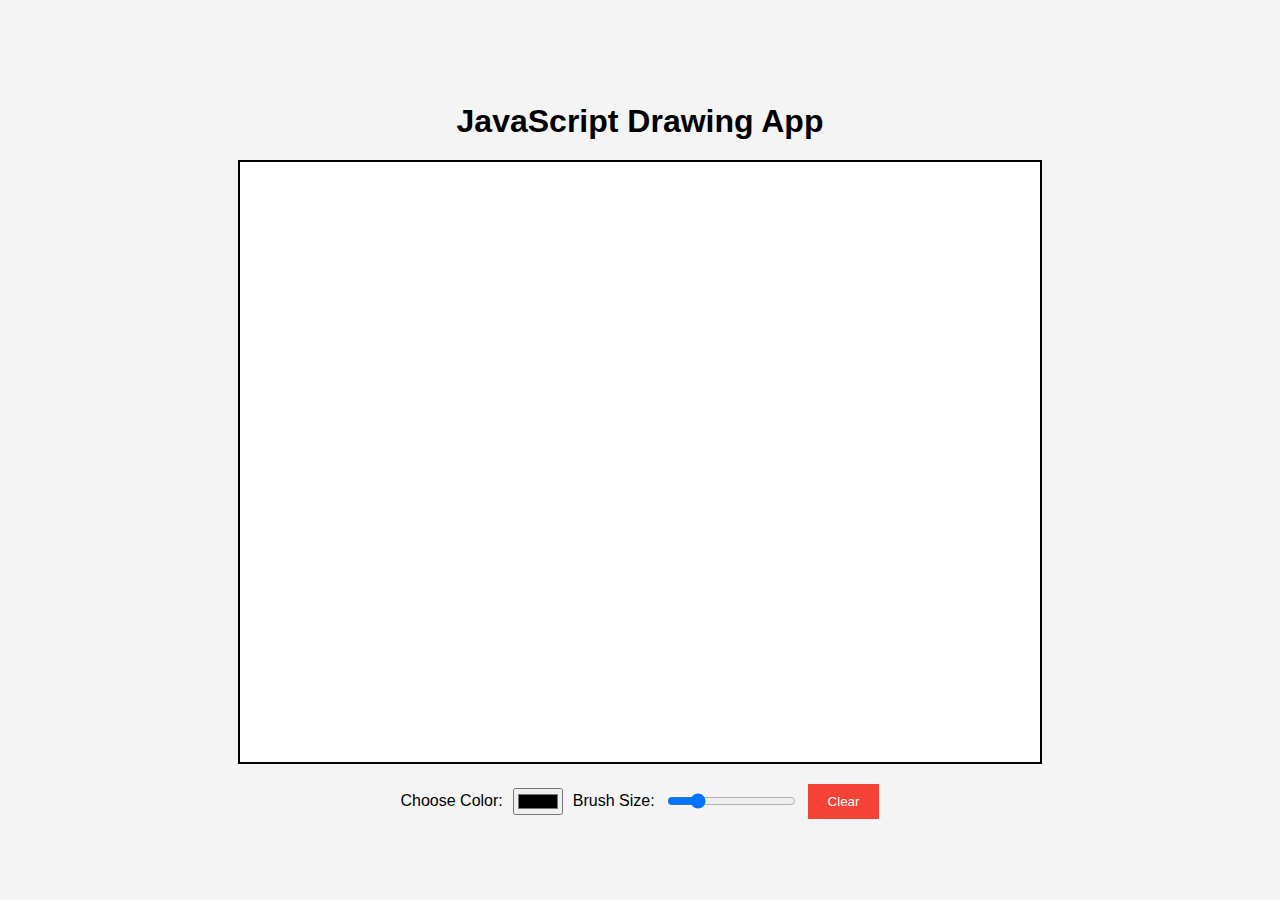
<file: Drawing/index.html>
<!DOCTYPE html>
<html lang="en">
<head>
    <meta charset="UTF-8">
    <meta name="viewport" content="width=device-width, initial-scale=1.0">
    <title>JavaScript Drawing App</title>
    <link rel="stylesheet" href="styles.css">
</head>
<body>
    <h1>JavaScript Drawing App</h1>
    <div class="container">
        <canvas id="drawingCanvas"></canvas>
        <div class="controls">
            <label for="colorPicker">Choose Color:</label>
            <input type="color" id="colorPicker" value="#000000">

            <label for="brushSize">Brush Size:</label>
            <input type="range" id="brushSize" min="1" max="20" value="5">
            
            <button id="clearCanvas">Clear</button>
        </div>
    </div>

    <script src="script.js"></script>
</body>
</html>
</file>
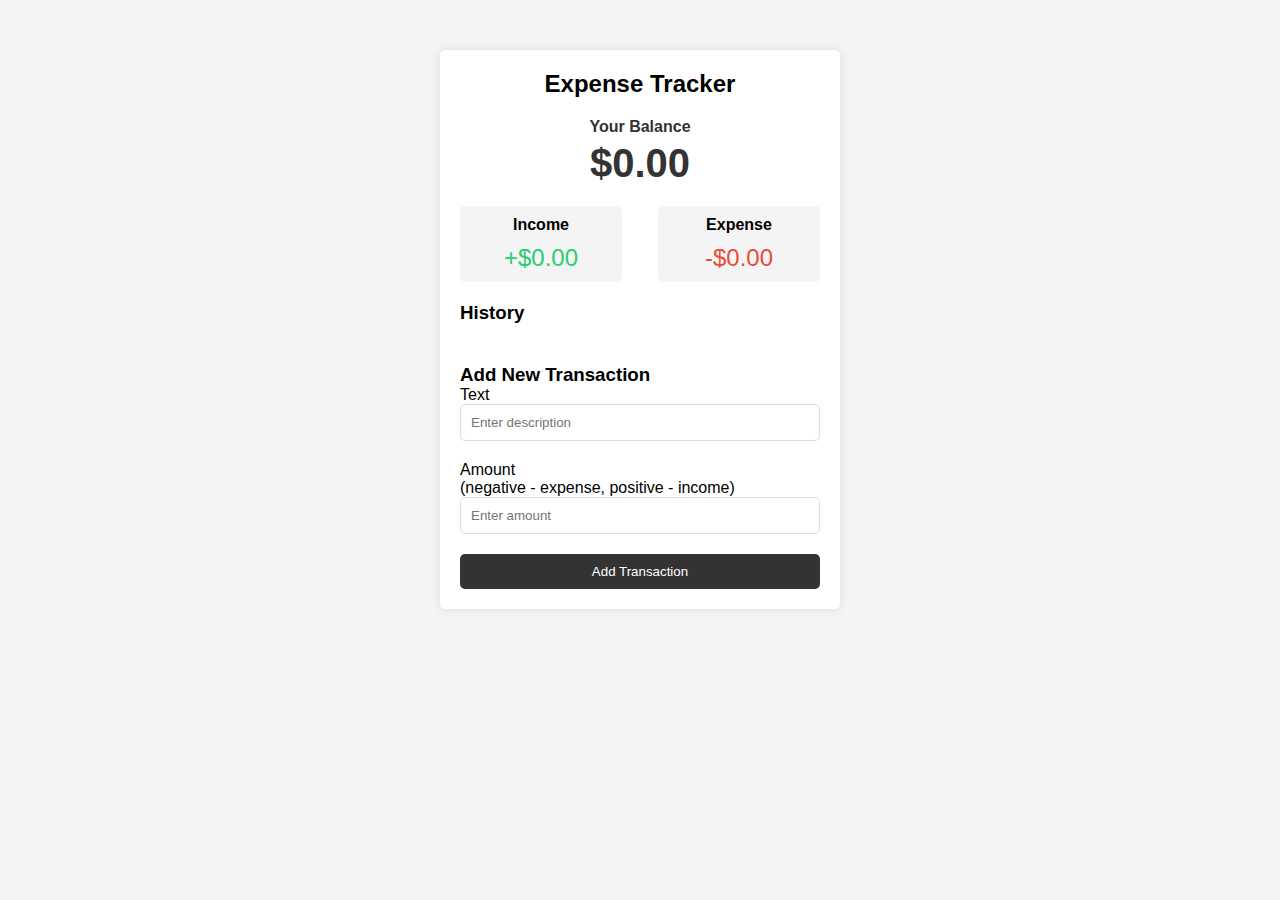
<file: Tracker/index.html>
<!DOCTYPE html>
<html lang="en">
<head>
  <meta charset="UTF-8">
  <meta name="viewport" content="width=device-width, initial-scale=1.0">
  <title>Expense Tracker</title>
  <link rel="stylesheet" href="style.css">
</head>
<body>
  <div class="container">
    <h2>Expense Tracker</h2>
    <div class="balance">
      <h4>Your Balance</h4>
      <h1 id="balance">$0.00</h1>
    </div>
    
    <div class="inc-exp-container">
      <div>
        <h4>Income</h4>
        <p id="money-plus" class="money plus">+$0.00</p>
      </div>
      <div>
        <h4>Expense</h4>
        <p id="money-minus" class="money minus">-$0.00</p>
      </div>
    </div>

    <h3>History</h3>
    <ul id="list" class="list">
      <!-- Transactions will appear here -->
    </ul>

    <h3>Add New Transaction</h3>
    <form id="form">
      <div class="form-control">
        <label for="text">Text</label>
        <input type="text" id="text" placeholder="Enter description">
      </div>
      <div class="form-control">
        <label for="amount">Amount <br> (negative - expense, positive - income)</label>
        <input type="number" id="amount" placeholder="Enter amount">
      </div>
      <button class="btn">Add Transaction</button>
    </form>
  </div>

  <script src="script.js"></script>
</body>
</html>
</file>
<file: Drawing/styles.css>
body {
    font-family: Arial, sans-serif;
    display: flex;
    flex-direction: column;
    align-items: center;
    justify-content: center;
    height: 100vh;
    margin: 0;
    background-color: #f4f4f4;
}

h1 {
    margin-bottom: 20px;
}

.container {
    display: flex;
    flex-direction: column;
    align-items: center;
}

canvas {
    border: 2px solid #000;
    background-color: #fff;
    cursor: crosshair;
}

.controls {
    margin-top: 20px;
    display: flex;
    align-items: center;
    gap: 10px;
}

button {
    padding: 10px 20px;
    background-color: #f44336;
    color: #fff;
    border: none;
    cursor: pointer;
}

button:hover {
    background-color: #d32f2f;
}
</file>
<file: Tracker/style.css>
* {
    box-sizing: border-box;
    margin: 0;
    padding: 0;
  }
  
  body {
    font-family: 'Poppins', sans-serif;
    background-color: #f4f4f4;
  }
  
  .container {
    max-width: 400px;
    margin: 50px auto;
    padding: 20px;
    background-color: white;
    border-radius: 5px;
    box-shadow: 0 0 10px rgba(0, 0, 0, 0.1);
  }
  
  h2 {
    text-align: center;
    margin-bottom: 20px;
  }
  
  .balance {
    margin-bottom: 20px;
    text-align: center;
  }
  
  .balance h4 {
    margin-bottom: 5px;
    color: #333;
  }
  
  .balance h1 {
    font-size: 2.5rem;
    color: #333;
  }
  
  .inc-exp-container {
    display: flex;
    justify-content: space-between;
    margin-bottom: 20px;
  }
  
  .inc-exp-container div {
    background-color: #f4f4f4;
    padding: 10px;
    border-radius: 5px;
    width: 45%;
    text-align: center;
  }
  
  .money {
    font-size: 1.5rem;
    margin-top: 10px;
  }
  
  .plus {
    color: #2ecc71;
  }
  
  .minus {
    color: #e74c3c;
  }
  
  .list {
    list-style: none;
    margin-bottom: 40px;
  }
  
  .list li {
    display: flex;
    justify-content: space-between;
    background-color: #f4f4f4;
    padding: 10px;
    border-left: 5px solid;
    border-radius: 5px;
    margin-bottom: 10px;
  }
  
  .list li.plus {
    border-color: #2ecc71;
  }
  
  .list li.minus {
    border-color: #e74c3c;
  }
  
  .btn {
    width: 100%;
    background-color: #333;
    color: white;
    padding: 10px;
    border: none;
    cursor: pointer;
    border-radius: 5px;
  }
  
  .btn:hover {
    background-color: #555;
  }
  
  .form-control {
    margin-bottom: 20px;
  }
  
  input[type="text"],
  input[type="number"] {
    width: 100%;
    padding: 10px;
    border: 1px solid #ddd;
    border-radius: 5px;
  }
</file>
